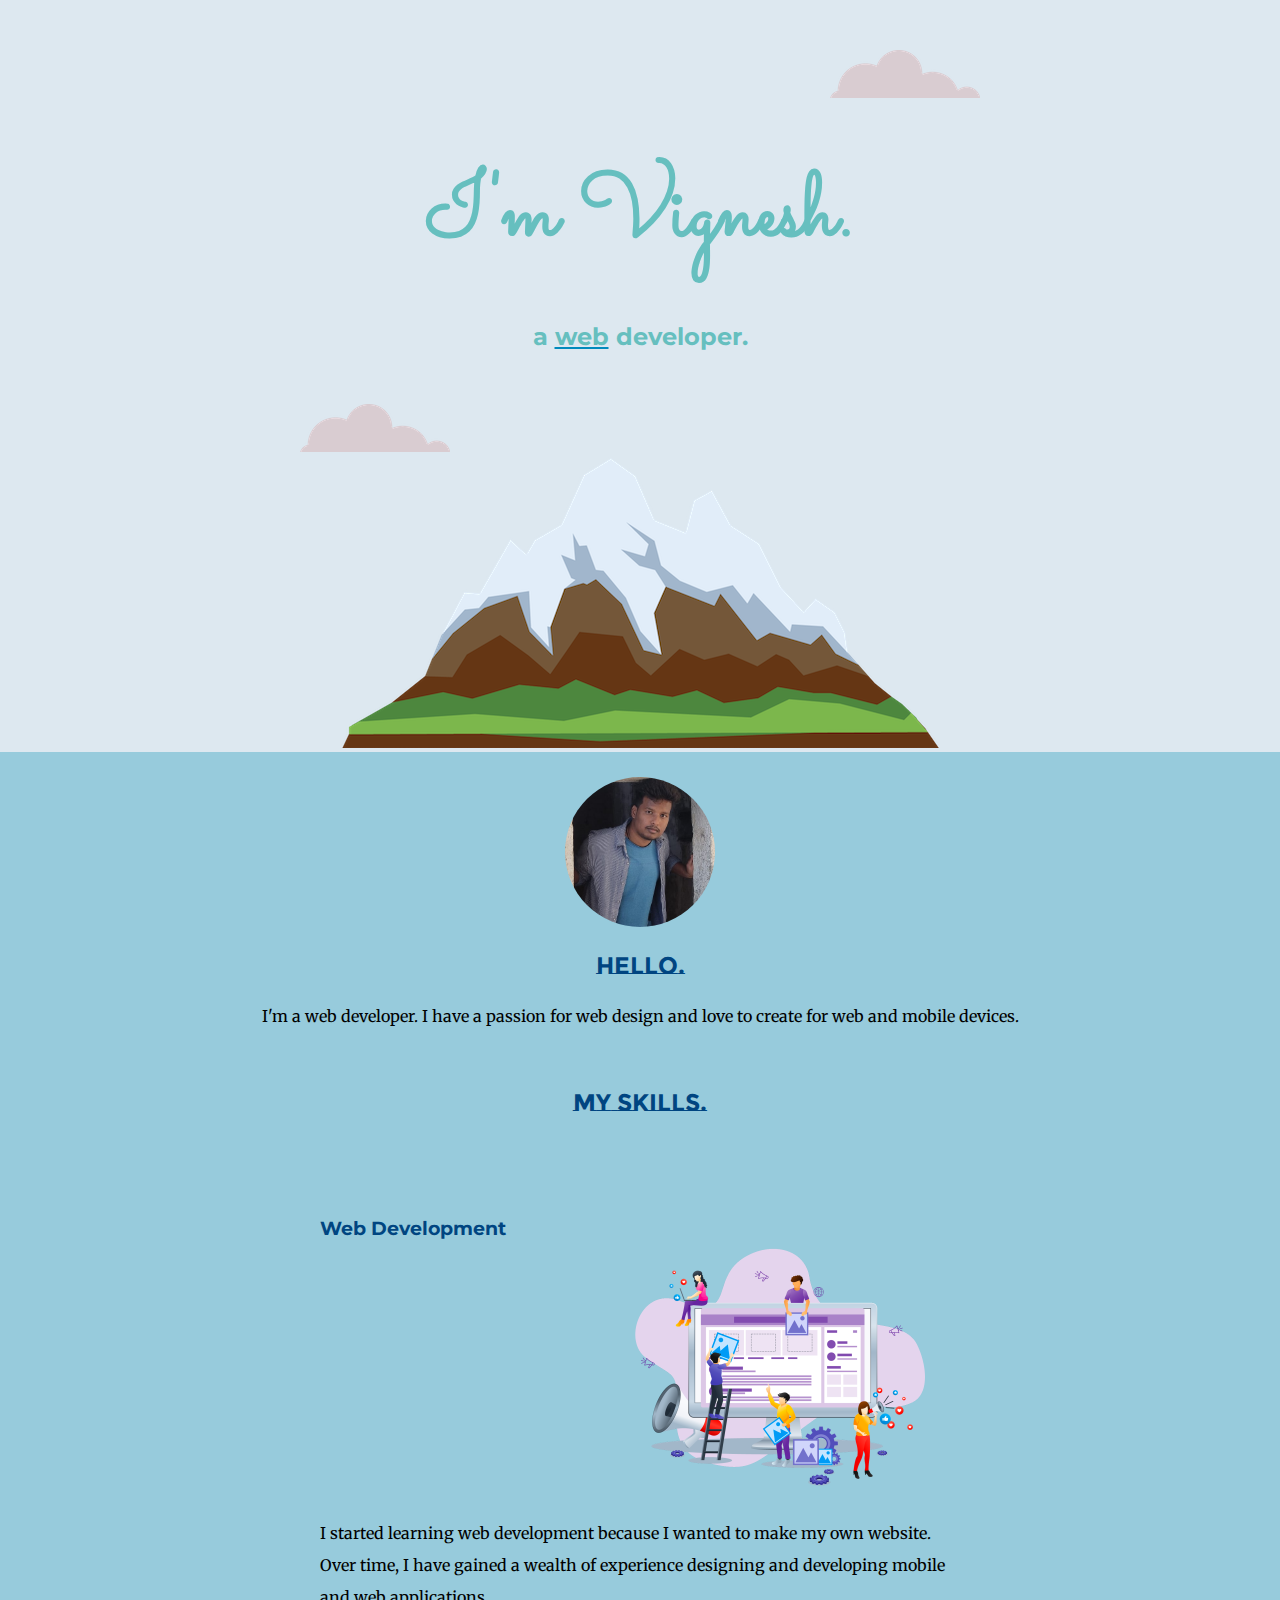
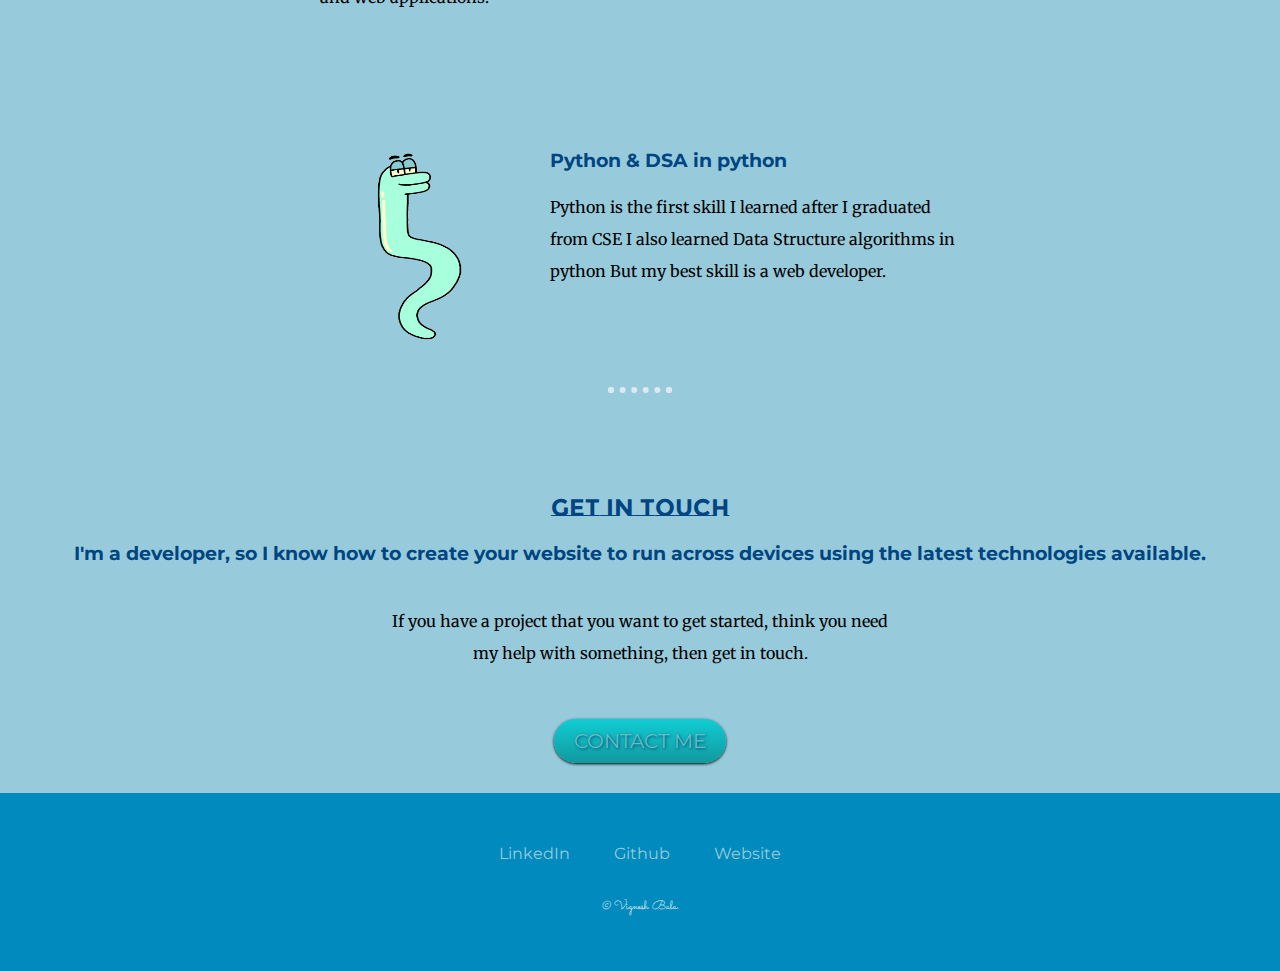
<file: WD(html&css)/CSS-Site1/index.html>
<!DOCTYPE html>
<html lang="en">
<head>
    <meta charset="UTF-8">
    <meta http-equiv="X-UA-Compatible" content="IE=edge">
    <meta name="viewport" content="width=device-width, initial-scale=1.0">
    <title>Vignesh Bala</title>
    <link rel="stylesheet" href="CSS/styles.css">
    <link rel="icon" href="favicon (1).ico">
    <link rel="preconnect" href="https://fonts.googleapis.com"><link rel="preconnect" href="https://fonts.gstatic.com" crossorigin><link href="https://fonts.googleapis.com/css2?family=Merriweather&family=Montserrat&family=Montserrat+Subrayada&family=Sacramento&display=swap" rel="stylesheet">
</head>
<body>
 <div class="top-container">
        <img class="one" src="images/cloud.png" alt="cloud-img">
        <h1>I'm Vignesh.</h1>
        <h5>a <span class="web">web</span> developer.</h5>
        <img class="two" src="images/cloud.png" alt="cloud-img">
        <img class="mountain" src="images/mountain.png" alt="cloud-img">

</div>
<div class="middle-container">
    <div class="profile">
        <img class="V circular" src="images/vv.jpg" alt="img">
        <h2>Hello.</h2>
        <p class="intro">I'm a web developer. I have a passion for web design and love to create for web and mobile devices.</p>
      </div>
      <br>
      <div class="skills">
        <h2>My Skills.</h2>
        <div class="skill-row">
        <img class="wd-img" src="images/WD.png" alt="WD">
          <h3>Web Development</h3>
          <p class="skill-description">I started learning web development because I wanted to make my own website. Over time, I have gained a wealth of experience designing and developing mobile and web applications.</p>
        <br>
        </div>
        <div class="skill-row">
          <img class="py-img" src="images/giphy1.gif" alt="py">
          <h3>Python & DSA in python</h3>
          <p class="Py-description">Python is the first skill I learned after I graduated from CSE I also learned Data Structure algorithms in python But my best skill is a web developer.</p>
        </div>
      </div>
      <hr>
      <div class="contact-me">
        <h2>Get In Touch</h2>
        <h3>I'm a developer, so I know how to create your website to run across devices using the latest technologies available.</h3>
        <p class="cm">If you have a project that you want to get started, think you need my help with something, then get in touch.</p>
        <a class="btn" href="mailto:bala3vignesh@gmail.com">CONTACT ME</a>
      <br><br><br>
      </div>
    </div>
<div class="bottom-container">
      <a class="footer-link" href="www.linkedin.com/in/vignesh-bala-369vicky">LinkedIn</a>
      <a class="footer-link" href="https://github.com/Royal3Vicky9JOYBOY">Github</a>
      <a class="footer-link" href="https://royal3vicky9joyboy.github.io/My-Blog/">Website</a>
      <p class="copyright">© Vignesh Bala.</p>
</div>
</body>
</file>
<file: WD(html&css)/CSS-Site1/CSS/styles.css>
body {
    margin:0;
    text-align:center;
    font-family: 'Merriweather', serif;
   /* color:#40514E;*/

}
h1 {
    font-size:5.625rem;
    margin: 50px auto 0 auto;
    color:#66BFBF;
    /*width:30%;
    16px=100%=1em
    90px = 5.625em
     line-height:2;
    margin:0 auto 0 auto;*/
    font-family: 'Sacramento', cursive;
   
}
h2 {
    color: #004581;
    /*font-weight:normal;*/
    font-family: 'Montserrat Subrayada', sans-serif;
    
}
h3 {
    font-family: 'Montserrat', sans-serif;
    color:#004581;
}
h4 {
    font-family: 'Sacramento', cursive;
    font-size:2.5rem;
}
h5 {
    font-family: 'Montserrat', sans-serif;
    color:#66BFBF;
    font-size:1.500rem;
}

.web {
    text-decoration:underline #018ABD;

}

.top-container {
    background-color:#DDE8F0;
    position:relative;
    padding-top:  100px;
    
    
}
.middle-container {
    background-color:#97CBDC;
    position:relative;
    padding-top:25px;
    
}
.circular {
    border-radius:100%;
    height:150px;
    width:150px;
 }

    

.one{
    position:absolute;
    right:300px;
    top: 50px;
    
}
.two {
    position: absolute;
    left:300px;
    bottom: 300px;  
}
.wd-img {
    height:300px;
    width:300px;
    float: right;
    margin-right:30px;
}
.skill-description {
    clear: right;
}

.py-img {
    height:200px;
    width:200px;
    float:left;
    margin-left: 30px;   
}
 /*.Py-description {
    clear:left;
 }
 .intro { 
    width:30%;
    margin:auto;
    */


 .bottom-container {
    background-color:#018ABD;
    /*position:relative;*/
    padding:50px 0 20px;
    
 }

 .skill-row {
    width:50%;
    margin:100px auto 100px auto;
    text-align:left;
   /* line-height:2;*/
 }
 p {
    line-height: 2;
 }
 hr {
    border:dotted #DDE8F0 6px;
    border-bottom: none;
    width: 4%;
    margin:100px auto;
 }
 .cm {
    width:39%;
    margin:40px auto 60px auto;
 }
 .btn {
    background: #11CDD4;
    background-image: -webkit-linear-gradient(top, #11CDD4, #11999E);
    background-image: -moz-linear-gradient(top, #11CDD4, #11999E);
    background-image: -ms-linear-gradient(top, #11CDD4, #11999E);
    background-image: -o-linear-gradient(top, #11CDD4, #11999E);
    background-image: linear-gradient(to bottom, #11CDD4, #11999E);
    -webkit-border-radius: 60;
    -moz-border-radius: 60;
    border-radius: 60px;
    text-shadow: 1px 1px 3px #004581;
    -webkit-box-shadow: 0px 1px 3px #000000;
    -moz-box-shadow: 0px 1px 3px #000000;
    box-shadow: 0px 1px 3px #000000;
    font-family:'Montserrat', sans-serif;
    color: #66BFBF;
    font-size: 20px;
    padding: 10px 20px 10px 20px;
    text-decoration: none;
  }
  
  .btn:hover {
    background: #fa0808;
    background-image: -webkit-linear-gradient(top, #fa0808, #33e863);
    background-image: -moz-linear-gradient(top, #fa0808, #33e863);
    background-image: -ms-linear-gradient(top, #fa0808, #33e863);
    background-image: -o-linear-gradient(top, #fa0808, #33e863);
    background-image: linear-gradient(to bottom, #fa0808, #33e863);
    text-decoration: none;
  }
  a {
    color:#97CBDC;
    font-family: 'Montserrat', sans-serif;
    margin: 10px 20px;
    text-decoration: none;
  }
  a:hover {
    color:#eaf6f6;
  }
  .copyright {
    color:#eaf6f6;
    font-size:0.75rem;
    font-family: 'Sacramento', cursive;
    padding:20px 0;
  }
</file>
